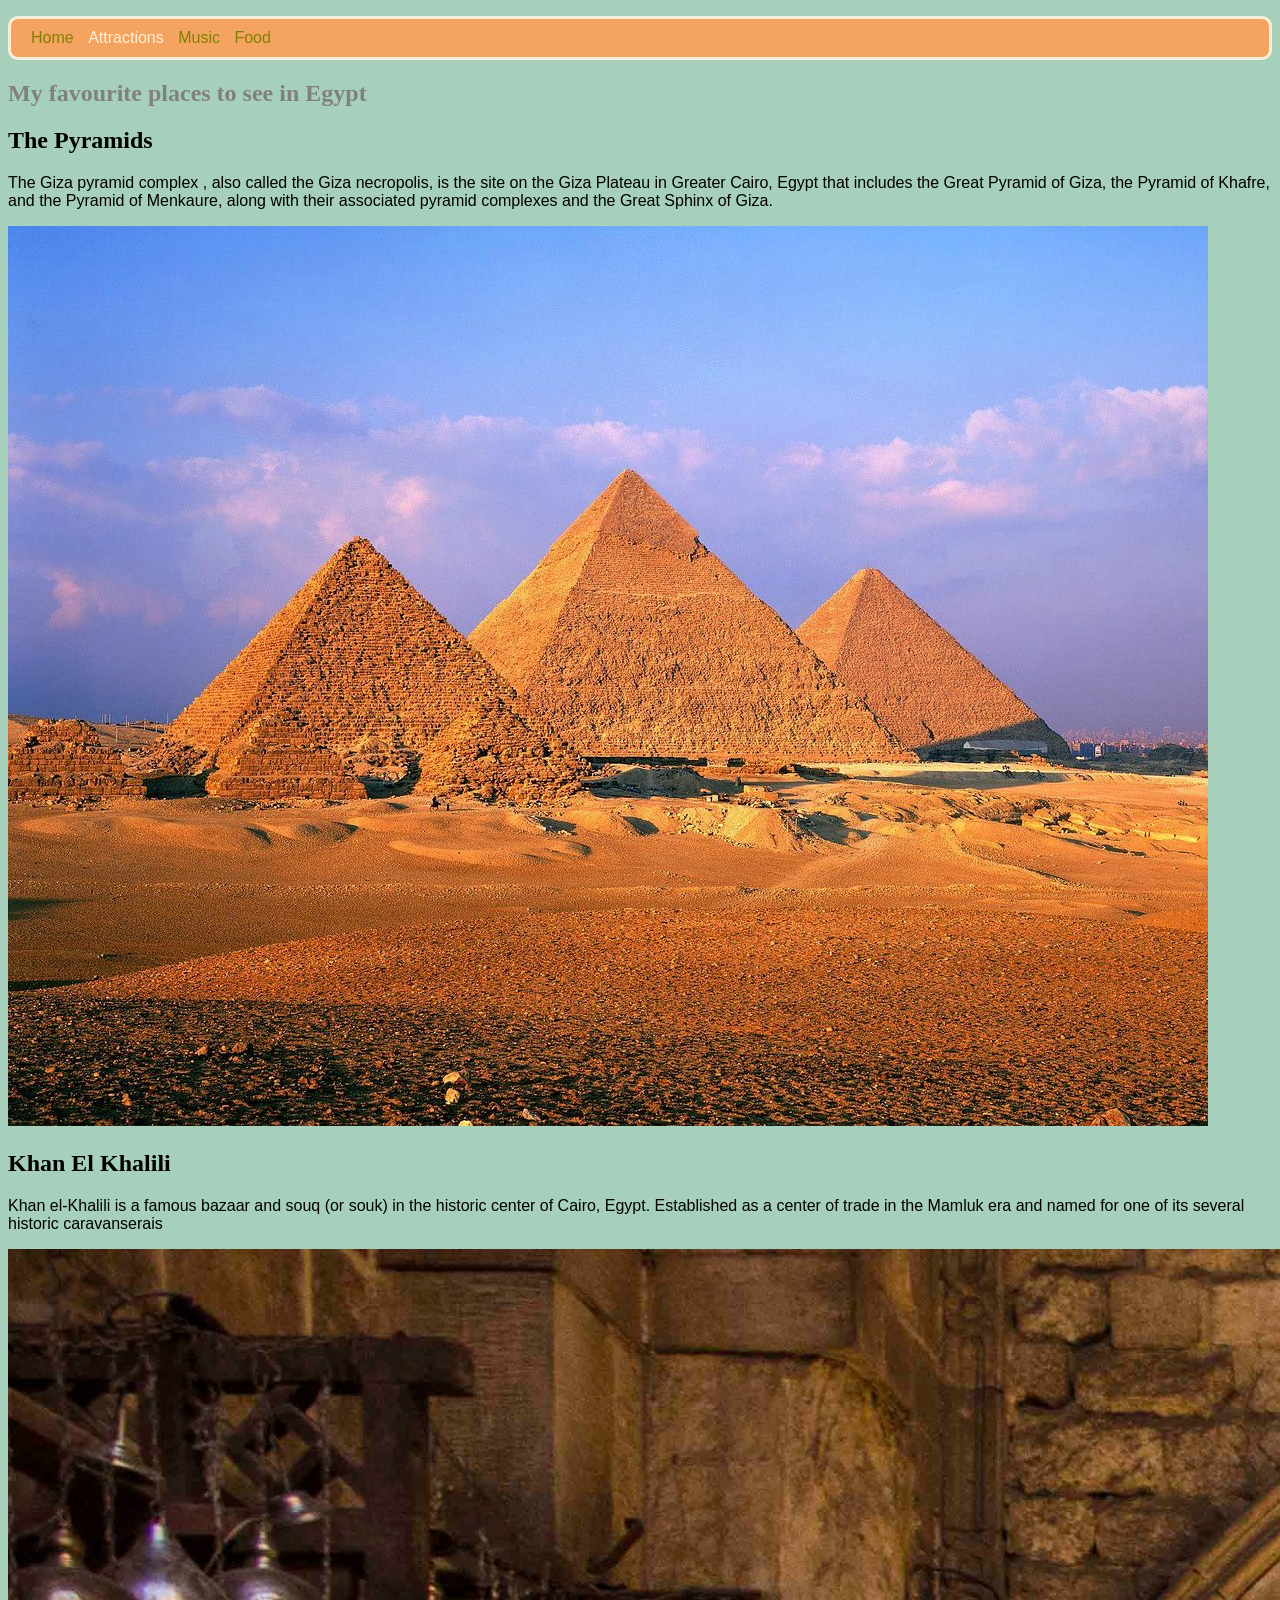
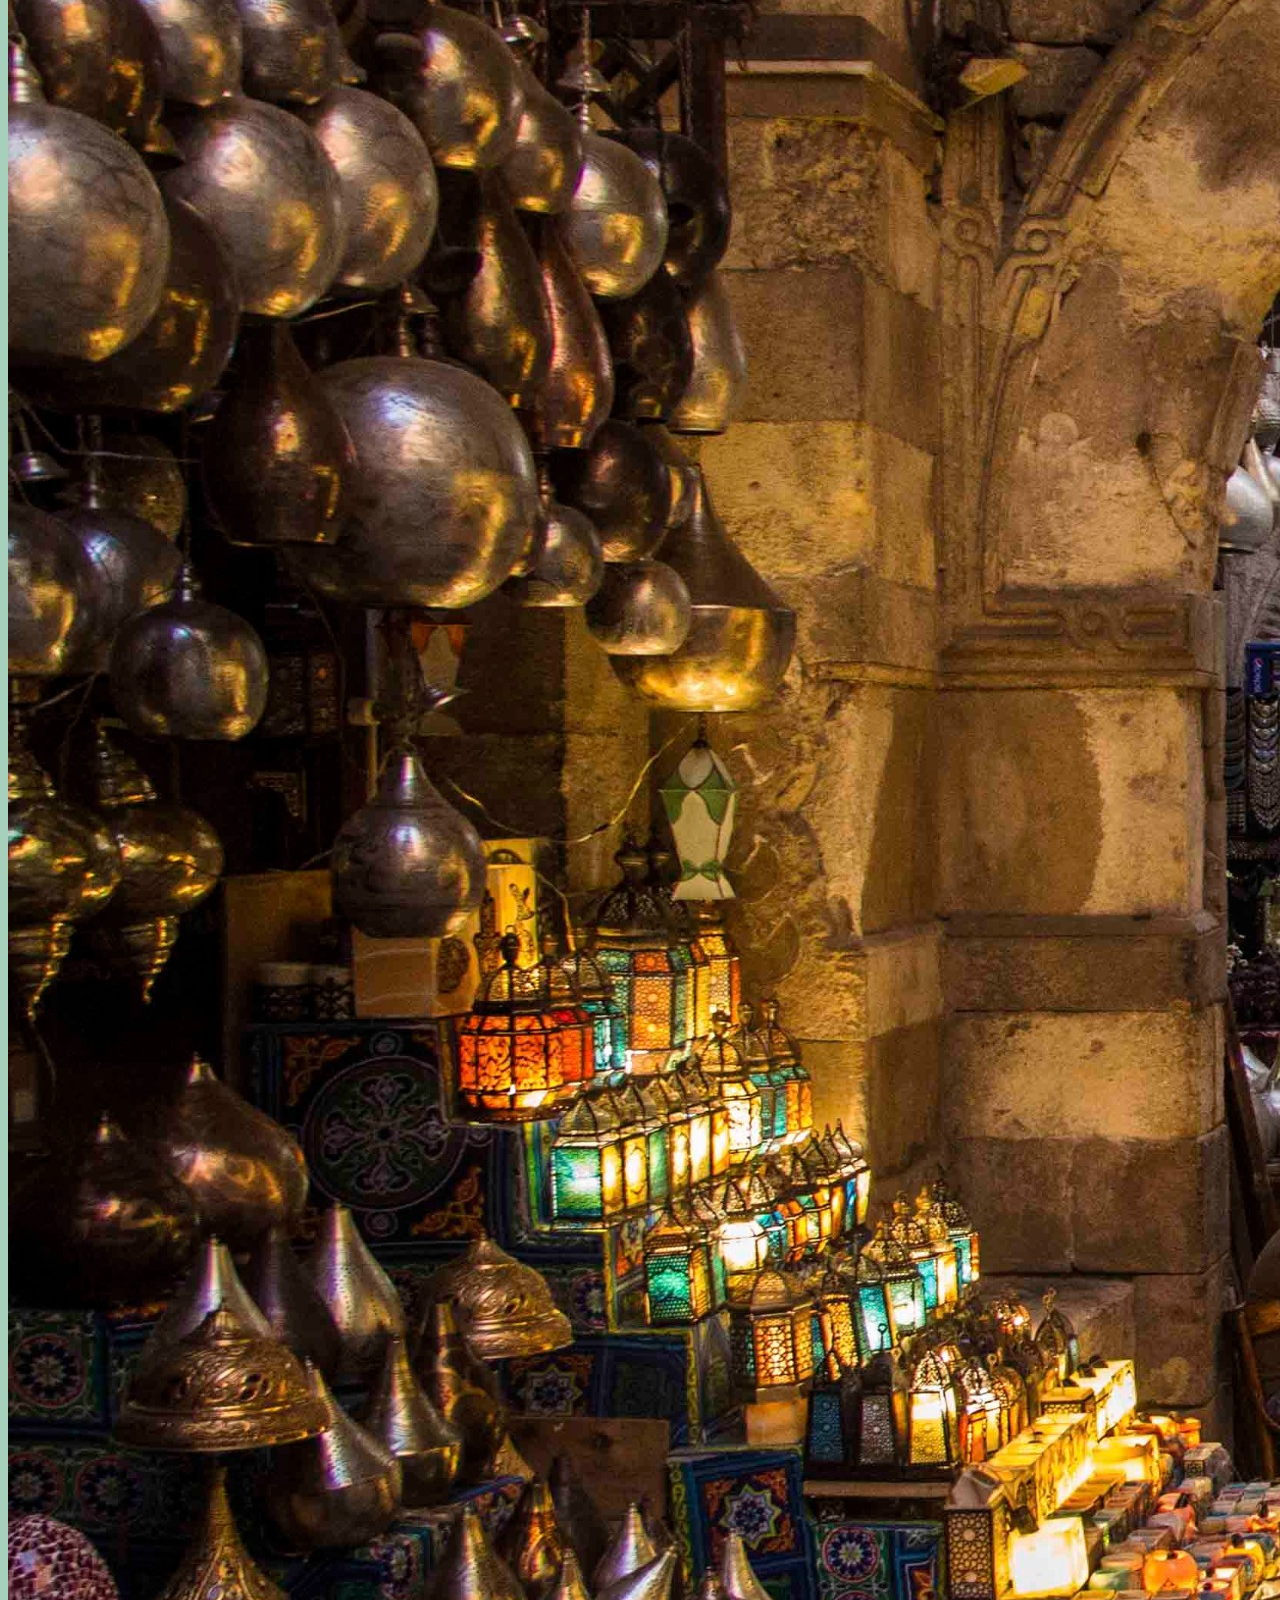
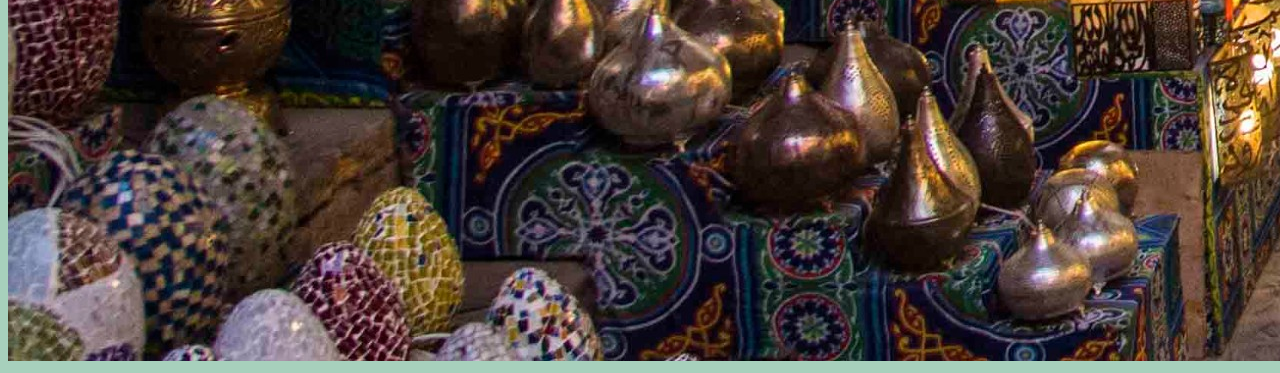
<file: attractions.html>
<!DOCTYPE html>
<html>
  <head>
    <title>Attractions</title>
    <link rel="stylesheet" href="style.css">
    <meta charset="utf-8" />
  </head>
  <body>
    <header>
      <nav>
        <ul>
          <li><a href="index.html">Home</a></li>
          <li>Attractions</li>
          <li><a href="music.html">Music</a></li>
          <li><a href="food.html">Food</a></li>
        </ul>
      </nav>
    </header>
    <main>
        <article>
          <h1>My favourite places to see in Egypt</h1>
  
          <section>
            <h2>The Pyramids</h2>
            <p>
              The Giza pyramid complex , also called
              the Giza necropolis, is the site on the Giza Plateau in Greater
              Cairo, Egypt that includes the Great Pyramid of Giza, the Pyramid of
              Khafre, and the Pyramid of Menkaure, along with their associated
              pyramid complexes and the Great Sphinx of Giza.
            </p>
            <img src="pyramids-of-giza.jpg" />
          </section>
  
          <section>
            <h2>Khan El Khalili</h2>
            <p>
              Khan el-Khalili is a famous bazaar and souq
              (or souk) in the historic center of Cairo, Egypt. Established as a
              center of trade in the Mamluk era and named for one of its several
              historic caravanserais
            </p>
            <img src="khan-alkhalili.jpg" />
          </section>
        </article>
      </main>
  
  </body>
</html>
</file>
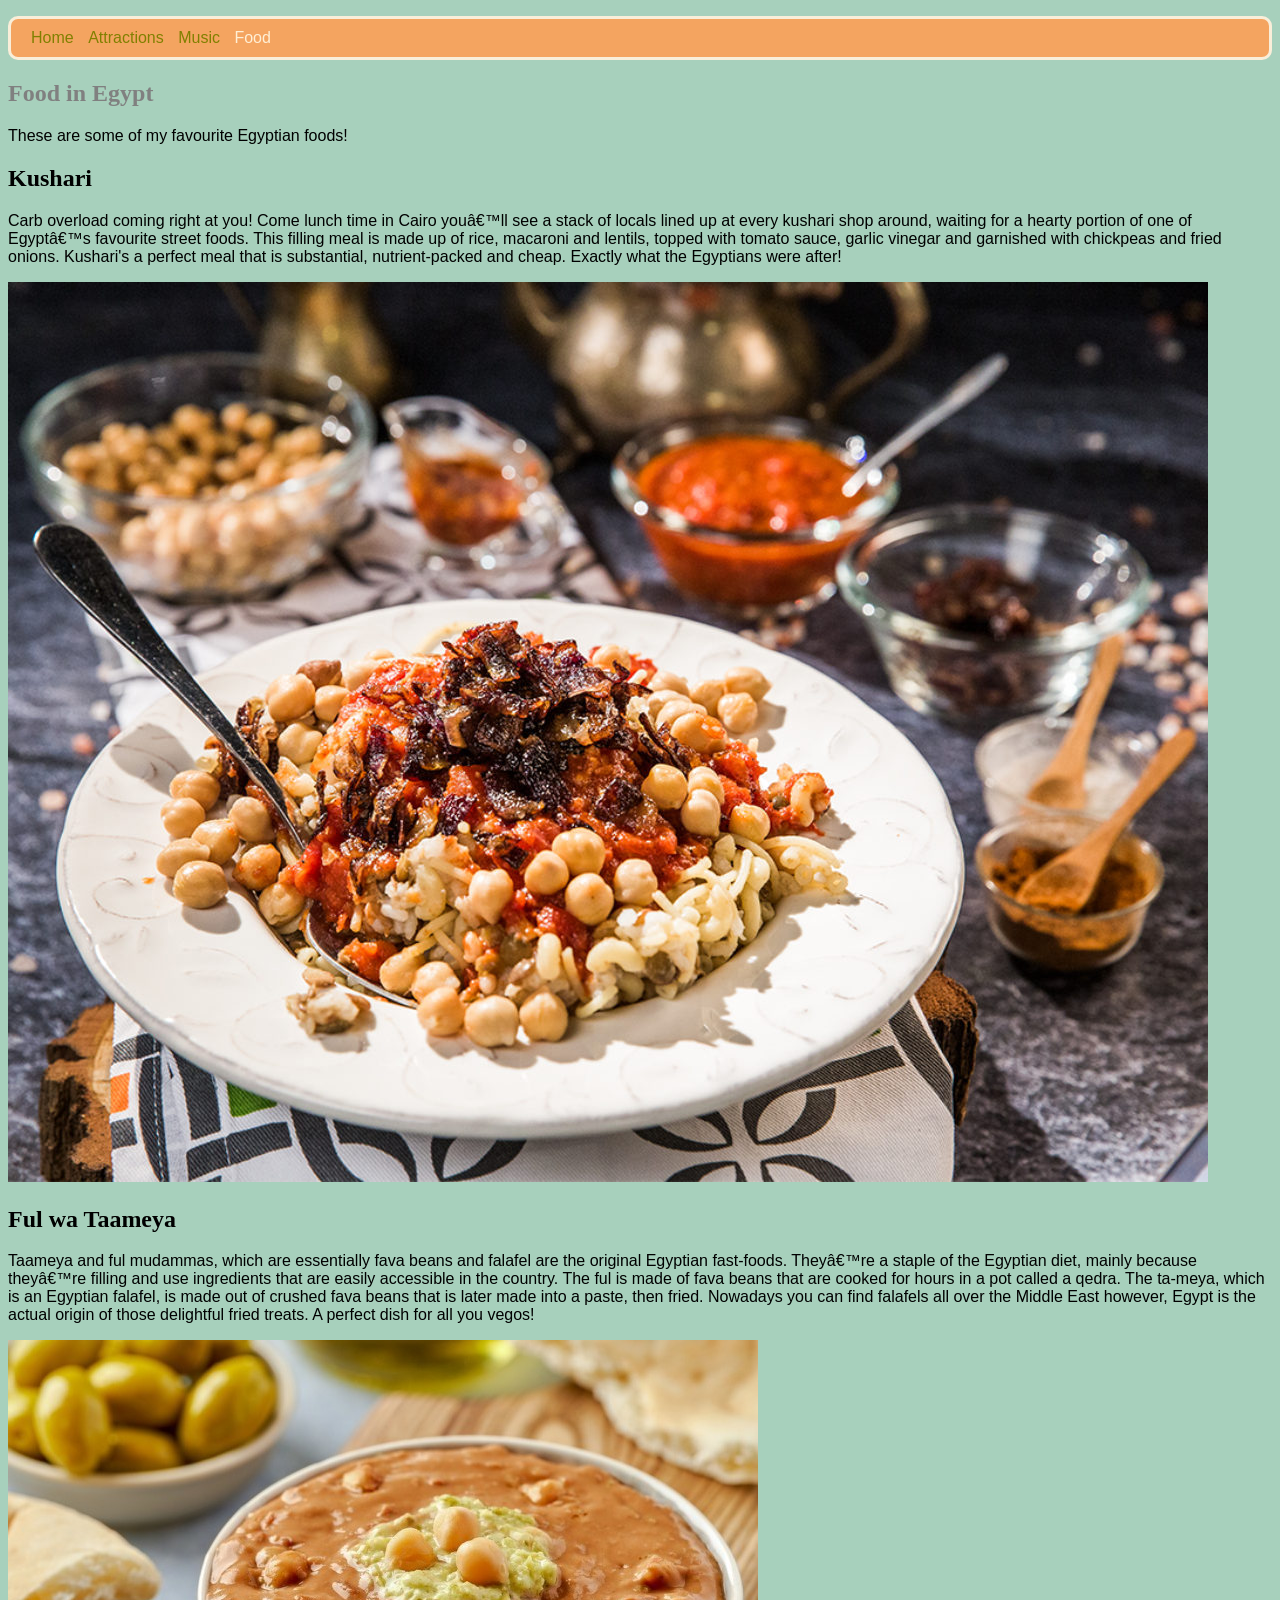
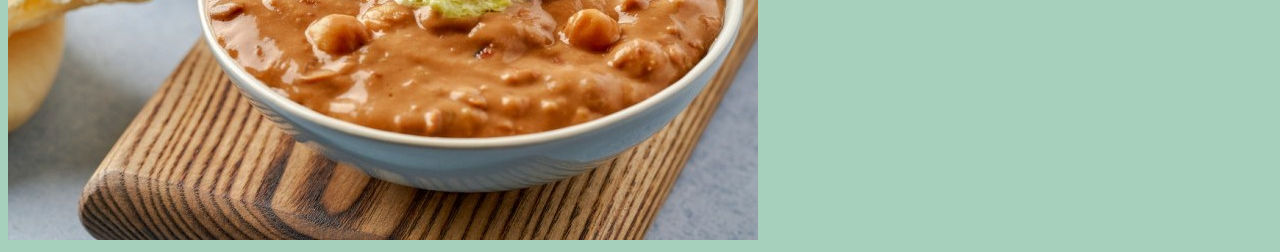
<file: food.html>
<!DOCTYPE html>
<html>
  <head>
    <title>Food</title>
    <link rel="stylesheet" href="style.css">
    <meta charset="utf-8" />
  </head>
  <body>
    <header>
      <nav>
        <ul>
          <li><a href="index.html">Home</a></li>
          <li><a href="attractions.html">Attractions</a></li>
          <li><a href="music.html">Music</a></li>
          <li>Food</li>
        </ul>
      </nav>
    </header>
    <main>
        <article>
          <h1>Food in Egypt</h1>
          <p>These are some of my favourite Egyptian foods!</p>
  
          <section >
            <h2>Kushari</h2>
            <p>
              Carb overload coming right at you! Come lunch time in Cairo youâ€™ll
              see a stack of locals lined up at every kushari shop around, waiting
              for a hearty portion of one of Egyptâ€™s favourite street foods. This
              filling meal is made up of rice, macaroni and lentils, topped with
              tomato sauce, garlic vinegar and garnished with chickpeas and fried
              onions. Kushari's a perfect meal that is substantial, nutrient-packed and
              cheap. Exactly what the Egyptians were after!
            </p>
            <img src="kushari.jpg" />
          </section>
  
          <section >
            <h2>Ful wa Taameya</h2>
            <p>
              Taameya and ful mudammas, which are essentially fava beans and
              falafel are the original Egyptian fast-foods. Theyâ€™re a staple of
              the Egyptian diet, mainly because theyâ€™re filling and use
              ingredients that are easily accessible in the country. The ful is
              made of fava beans that are cooked for hours in a pot called a
              qedra. The ta-meya, which is an Egyptian falafel, is made out of
              crushed fava beans that is later made into a paste, then fried.
              Nowadays you can find falafels all over the Middle East however,
              Egypt is the actual origin of those delightful fried treats. A
              perfect dish for all you vegos!
            </p>
            <img src="egyptian-ful.jpg"/>
          </section>
        </article>
      </main>
  
   
  </body>
</html>
</file>
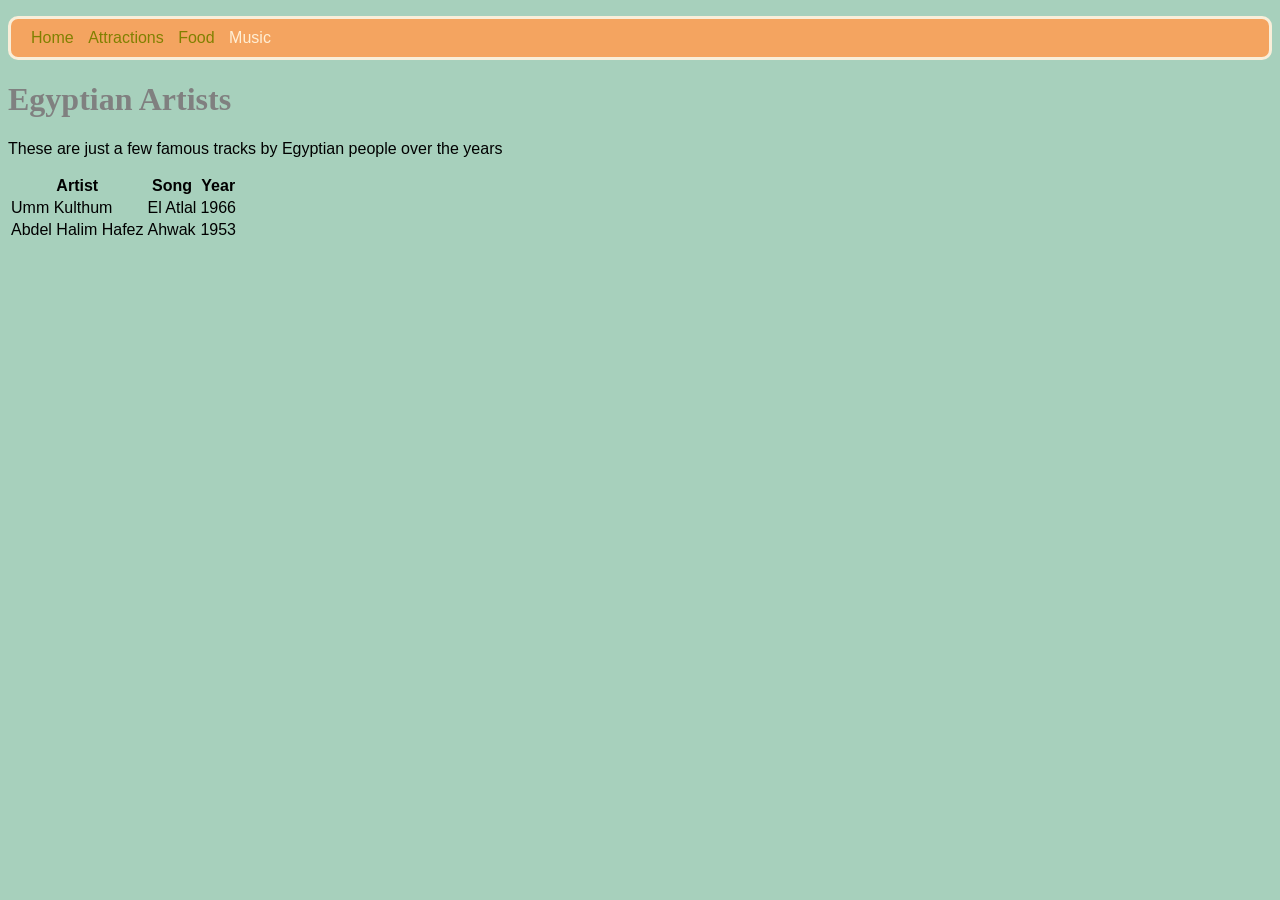
<file: music.html>
<!DOCTYPE html>
<html>
  <head>
    <link rel="stylesheet" href="style.css">
    <title>Music</title>
  </head>
  <body>
    <header>
      <nav>
        <ul>
          <li><a href="index.html">Home</a></li>
          <li><a href="attractions.html">Attractions</a></li>
		  <li><a href="food.html">Food</a></li>
          <li>Music</li>
        </ul>
      </nav>
    </header>
    <main>
	    <h1>Egyptian Artists</h1>   
	    <p>
	      These are just a few famous tracks by Egyptian people over the years 
	    </p>  
	    <table>
	      <tr>
	        <th>Artist</th>
	        <th>Song</th>
	        <th>Year</th>
	      </tr>
	      <tr>
	        <td>Umm Kulthum</td>
	        <td>El Atlal</td>
	        <td>1966</td>
	      </tr>
	      <tr>
	        <td>Abdel Halim Hafez</td>
	        <td>Ahwak</td>
	        <td>1953</td>
	      </tr>

	  </main>

   
  </body>
</html>
</file>
<file: style.css>
body{
    background-color: rgb(167, 208, 188);
    font-family: Helvetica, sans-serif;
}

h1{
    color: grey;
    font-family: 'Times New Roman', Times, serif;
}

h2{
    font-family: 'Times New Roman', Times, serif;
}

a{
    color: slateblue;
}

nav ul{
    background-color: sandybrown;
    border-width: 3px;
    border-style: solid;
    border-radius: 10px;
    border-color:   rgb(249, 238, 217);
    padding: 10px;
}

nav ul li{
    list-style-type: none;
    display: inline;
    margin-left: 10px;
    color: papayawhip
}

nav ul li a{
    text-decoration: none;
    color: olive
}
</file>
